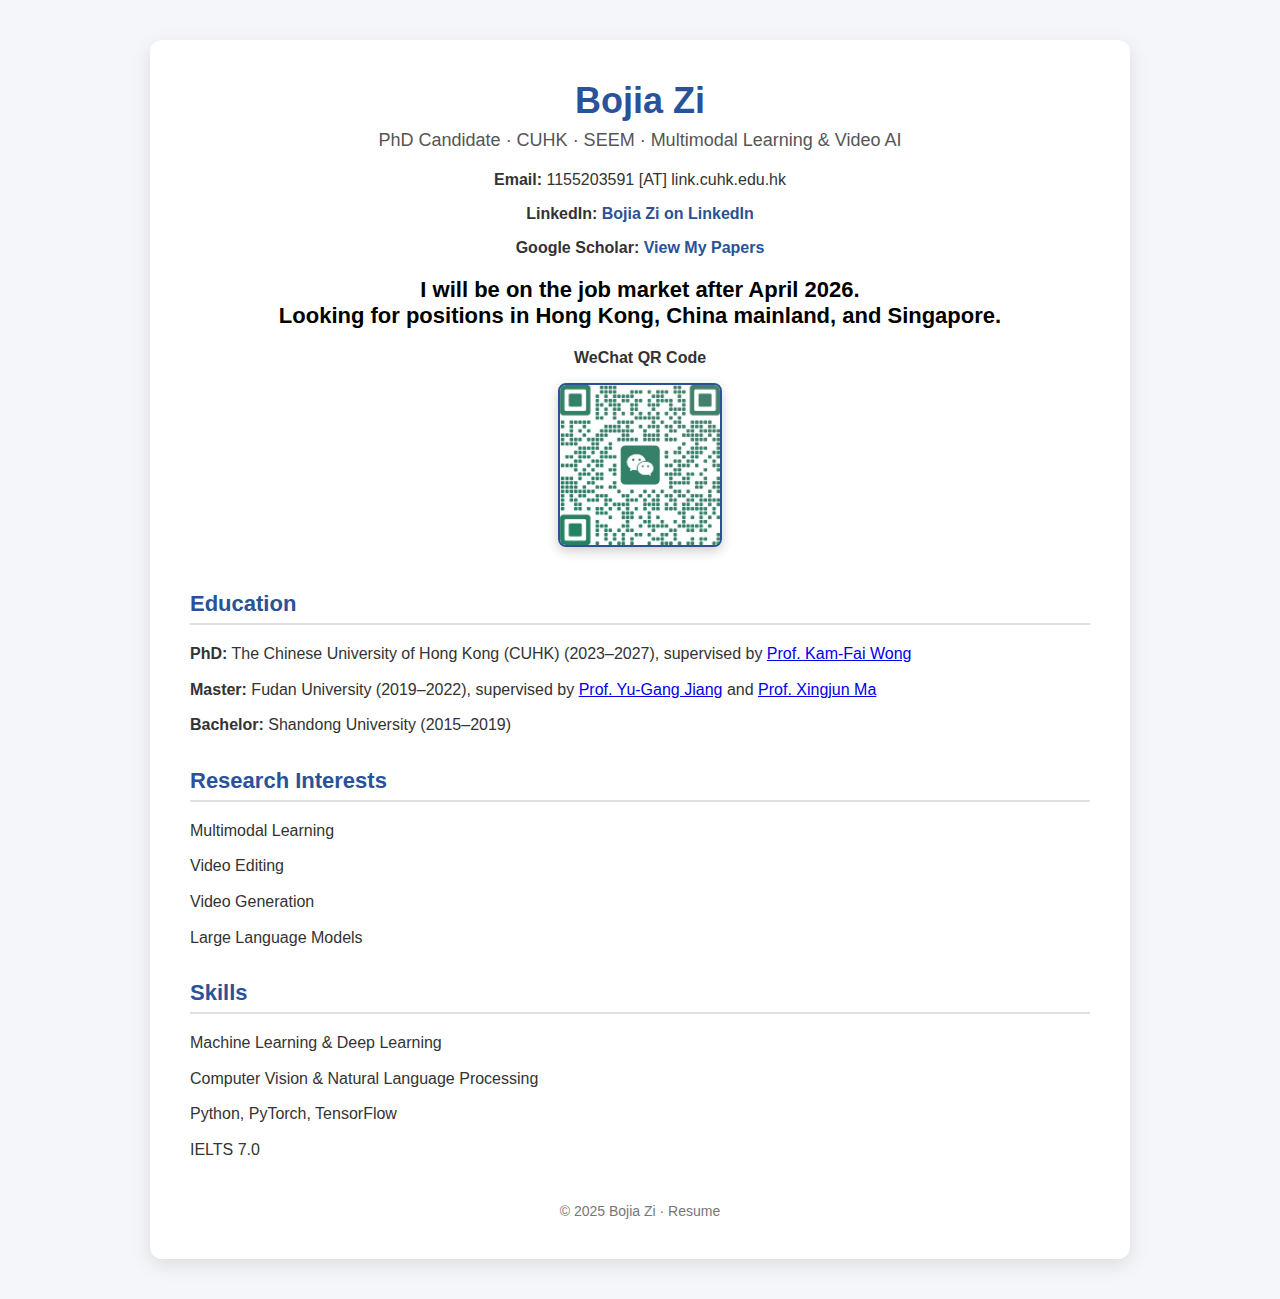
<file: info.html>
<!DOCTYPE html>
<html lang="en">
<head>
  <meta charset="UTF-8">
  <title>Bojia Zi - Resume</title>
  <style>
    body {
      font-family: "Segoe UI", Roboto, Helvetica, Arial, sans-serif;
      background: #f4f6f9;
      color: #333;
      margin: 0;
      padding: 0;
    }

    .container {
      max-width: 900px;
      margin: 40px auto;
      background: #fff;
      padding: 40px;
      border-radius: 12px;
      box-shadow: 0 6px 20px rgba(0,0,0,0.1);
    }

    header {
      text-align: center;
      margin-bottom: 20px;
    }

    header h1 {
      font-size: 36px;
      margin: 0;
      color: #2a5298;
    }

    header p {
      font-size: 18px;
      color: #555;
      margin-top: 8px;
    }

    .profiles-top {
      text-align: center;
      margin: 20px 0;
      font-size: 16px;
    }

    .profiles-top a {
      color: #2a5298;
      text-decoration: none;
      font-weight: 600;
    }

    .profiles-top a:hover {
      text-decoration: underline;
    }

    .job-market {
      text-align: center;
      font-size: 22px;
      font-weight: bold;
      color: #000; /* 改成黑色 */
      margin: 20px 0;
    }

    .qr-top {
      text-align: center;
      margin: 20px 0 40px;
    }

    .qr-top img {
      width: 160px;
      height: 160px;
      border-radius: 8px;
      border: 2px solid #2a5298;
      box-shadow: 0 4px 12px rgba(0,0,0,0.2);
    }

    section {
      margin-bottom: 30px;
    }

    section h2 {
      font-size: 22px;
      color: #2a5298;
      border-bottom: 2px solid #e0e0e0;
      padding-bottom: 6px;
      margin-bottom: 15px;
    }

    ul {
      list-style: none;
      padding: 0;
    }

    ul li {
      margin-bottom: 10px;
      line-height: 1.6;
    }

    footer {
      text-align: center;
      margin-top: 40px;
      font-size: 14px;
      color: #777;
    }
  </style>
</head>
<body>
  <div class="container">
    <header>
      <h1>Bojia Zi</h1>
      <p>PhD Candidate · CUHK · SEEM · Multimodal Learning & Video AI</p>
    </header>

    <!-- Profiles at the top -->
    <div class="profiles-top">
      <p><strong>Email:</strong> 1155203591 [AT] link.cuhk.edu.hk</p>
      <p><strong>LinkedIn:</strong> <a href="https://www.linkedin.com/in/%E6%9F%8F%E5%98%89-%E8%A8%BE-635099299/" target="_blank">Bojia Zi on LinkedIn</a></p>
      <p><strong>Google Scholar:</strong> <a href="https://scholar.google.com/citations?user=QrMKIkEAAAAJ&hl=en" target="_blank">View My Papers</a></p>
    </div>

    <div class="job-market">
      I will be on the job market after April 2026.<br>
      Looking for positions in Hong Kong, China mainland, and Singapore.
    </div>

    <!-- WeChat QR Code -->
    <div class="qr-top">
      <p><strong>WeChat QR Code</strong></p>
      <img src="wechat_qr_code.jpg" alt="WeChat QR Code">
    </div>

    <section>
      <h2>Education</h2>
      <ul>
        <li><strong>PhD:</strong> The Chinese University of Hong Kong (CUHK) (2023–2027), supervised by 
          <a href="https://scholar.google.com/citations?user=fyMni2cAAAAJ" target="_blank">Prof. Kam-Fai Wong</a>
        </li>
        <li><strong>Master:</strong> Fudan University (2019–2022), supervised by 
          <a href="https://scholar.google.com/citations?hl=en&user=f3_FP8AAAAAJ" target="_blank">Prof. Yu-Gang Jiang</a> 
          and 
          <a href="https://scholar.google.com/citations?hl=en&user=XQViiyYAAAAJ" target="_blank">Prof. Xingjun Ma</a>
        </li>
        <li><strong>Bachelor:</strong> Shandong University (2015–2019)</li>
      </ul>
    </section>

    <section>
      <h2>Research Interests</h2>
      <ul>
        <li>Multimodal Learning</li>
        <li>Video Editing</li>
        <li>Video Generation</li>
        <li>Large Language Models</li>
      </ul>
    </section>

    <section>
      <h2>Skills</h2>
      <ul>
        <li>Machine Learning & Deep Learning</li>
        <li>Computer Vision & Natural Language Processing</li>
        <li>Python, PyTorch, TensorFlow</li>
        <li>IELTS 7.0</li>
      </ul>
    </section>

    <footer>
      © 2025 Bojia Zi · Resume
    </footer>
  </div>
</body>
</html>
</file>
